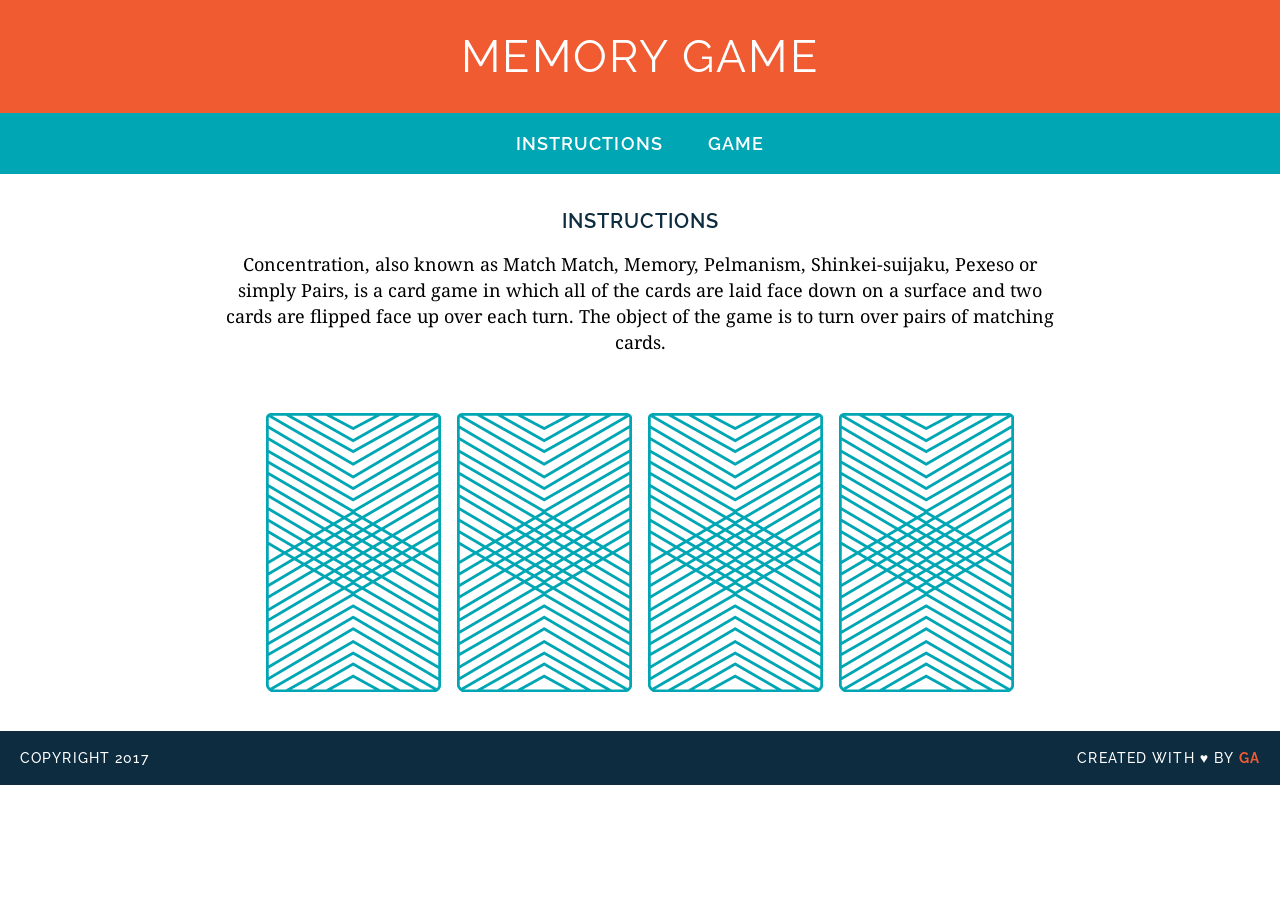
<file: givenmemory-game/index.html>
<!DOCTYPE html>
<html lang="en">
<head>
	<meta charset="UTF-8">
	<title>Memory Card Game</title>
	<link href="https://fonts.googleapis.com/css?family=Droid+Serif|Raleway:400,500,600,700" rel="stylesheet">
	<link rel="stylesheet" href="css/style.css">
</head>
<body>

	<header>
		<h1>Memory Game</h1>
	</header>

	<nav>
		<a href="#">Instructions</a>
		<a href="#">Game</a>
	</nav>


	<main>
		<h2>Instructions</h2>

		<p>
			Concentration, also known as Match Match, Memory, Pelmanism, Shinkei-suijaku, Pexeso or simply Pairs, is a card game in which all of the cards are laid face down on a surface and two cards are flipped face up over each turn. The object of the game is to turn over pairs of matching cards.
		</p>

		<div>
			<div id="game-board" class="board clearfix"></div>
		</div>

	</main>

	<footer class="clearfix">
		<p class="copyright">Copyright 2017</p>
		<p class="message">Created with &hearts; by <span class="name">GA</span></p>
	</footer>
	<script src="js/main.js"></script>
</body>
</html>
</file>
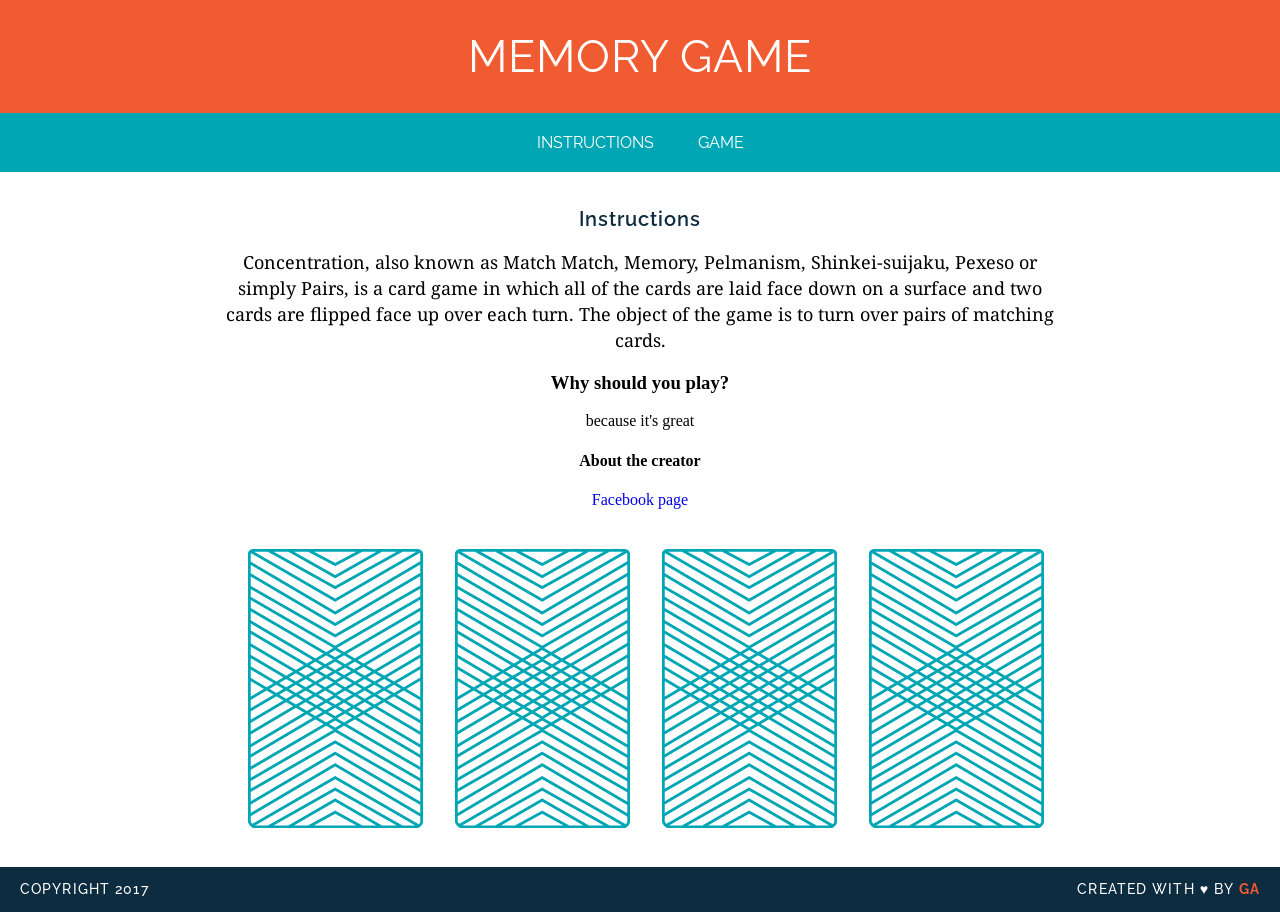
<file: memory_game/index.html>
<!DOCTYPE html>
<html>
  <head>
    <title>Memory Card Game</title>
    <link href="https://fonts.googleapis.com/css?family=Droid+Serif|Raleway:400,500,600,700" rel="stylesheet">
    <link href="https://fonts.googleapis.com/css?family=Bitter&display=swap" rel="stylesheet">

   <link href="css/style.css" rel="stylesheet" type="text/css">

  </head>
  <body>
    <header>
    <h1>Memory Game</h1>
    </header>
    
    <nav>
    <a class="tab" href="#instructions" class="orange">Instructions</a>
    <a class="tab" href="#game" class="orange" target="_blank">Game</a>
    <! -- this is so it goes to instructions section of the website when you click on nav instructions. i also added id='instructions' on h2 so it knows where to scroll down to-->

    </nav>
    <main>
    <h2 id="instructions">Instructions</h2>
    <p class="explanation">Concentration, also known as Match Match, Memory, Pelmanism, Shinkei-suijaku, Pexeso or simply Pairs, is a card game in which all of the cards are laid face down on a surface and two cards are flipped face up over each turn. The object of the game is to turn over pairs of matching cards.</p>
    <h3>Why should you play?</h3>
    <p>because it's great</p>
    <h4>About the creator</h4>
    <a href="#" target="_blank">Facebook page</a>
    <div id="game">
      <img class="card" src="images/back.png" alt="Queen of Diamonds">
      <img class="card" src="images/back.png" alt="Queen of Hearts">
      <img class="card" src="images/back.png" alt="King of Diamonds">
      <img class="card" src="images/back.png" alt="King of Hearts">
    </div>
  </main>
  <footer class="clearfix"> 
    <p class="copyright"> Copyright 2017 </p>
    <p class="message"> Created with &hearts; by <span class="name">GA</span> </p>
  </footer>

  </body>
</html>
</file>
<file: givenmemory-game/css/style.css>
/* =============================
GENERAL STYLES 
================================ */
body {
  font-family: "Raleway", sans-serif;
  text-align: center;
  font-size: 18px;
  -webkit-font-smoothing: antialiased;
  margin: 0;
}

.clearfix:after {
  visibility: hidden;
  display: block;
  content: " ";
  clear: both;
  height: 0;
  font-size: 0;
}

/* =============================
TYPOGRAPHY
================================ */
h1, h2 {
  text-transform: uppercase;
}

h1 {
  color: white;
  font-size: 45px;
  margin: 0;
  font-weight: 400;
  letter-spacing: 0.05em;
}

h2 {
  color: #0D2C40;
  letter-spacing: 0.05em;
  font-weight: 600;
  font-size: 20px;
}

p {
  font-family: "Droid Serif", serif;
  line-height: 26px;
}

a {
  color: white;
  text-decoration: none;
  text-transform: uppercase;
  font-weight: 600;
  letter-spacing: .06em;

  margin: 0 20px;
  /* For hover style transition (bonus) */
  border-bottom: 2px solid transparent;
/*   transition: all .3s ease-in-out; */
}

a:hover {
  border-bottom: 2px solid white;
}
/* =============================
HEADER
================================ */
header {
  background-color: #F15B31;
  padding: 30px 20px;
}

/* =============================
NAV
================================ */
nav {
  background-color: #00A6B3;
  padding: 20px 0;
}

/* =============================
MAIN SECTION
================================ */

main {
  width: 850px;
  margin: 35px auto;
}


/* =============================
GAME BOARD
================================ */
img {
  margin: 40px 8px 0;
}

/* =============================
FOOTER
================================ */
footer {
  text-transform: uppercase;
  padding: 0 20px;
  background-color: #0D2C40;
  color: white;
  font-size: 14px;
  letter-spacing: .08em;
  font-weight: 500;

}

.copyright {
  float: left;
  font-family: "Raleway", sans-serif;
}

.message {
  float: right;
  font-family: "Raleway", sans-serif;
}

.name {
  color: #F15B31;
  font-weight: bold;
}
</file>
<file: memory_game/css/style.css>
header {
	background-color: #F15B31;
	color: #FFFFFF; 
	padding:30px 20px;
	text-transform: uppercase;


}

nav {
	background-color:#00A6B3;
	padding-top: 20px;
	padding-bottom: 20px;
	color:#FFFFFF;
	font-family: "Raleway";
	text-transform: uppercase;

}

.tab {
	margin-right: 20px;
	margin-left: 20px;
	color: #FFFFFF;

}

main {
	width:850px;
	margin: 35px auto;
}

h1 {
	font-family: "Raleway";
	letter-spacing: 1px;
	font-weight: 400;
	font-size: 45px;
	margin: 0;
}

.orange {
	font-family:"Raleway";
	color:#F15B31;
	letter-spacing: 1px;
	font-weight: 400;
	font-size: 18px;
	text-decoration: none;


}

h2 {
	font-family: "Raleway";
	color:#0D2C40;
	letter-spacing: 1px;
	font-weight: 600;
	font-size: 20px;

}

.explanation {
	font-family: "Droid Serif";
	line-height: 26px;
	font-size: 18px;
}



body {
	text-align: center;
	margin:0; 

}

.card {
	margin-top: 40px;
	margin-left: 20px;
	margin-right: 8px;

}

footer {
	text-transform: uppercase;
	padding-left: 20px;
	padding-right:20px;
	background-color: #0D2C40;
	color: white;
	font-size: 14px;
	letter-spacing: .08em;
	font-weight: 500;

}
.copyright {
	float: left;
	font-family: Raleway;
}

.message {
	float:right;
	font-family: Raleway;

}
.clearfix:after {
visibility: hidden;
display: block;
content: " ";
clear: both;
height: 0;
font-size: 0;
}

.name {
	color:#F15B31;
	font-weight: 700;
}

a {
	border-bottom: 2px solid transparent;
	text-decoration: none;
}

a:hover {
	border-color: white;
}
</file>
